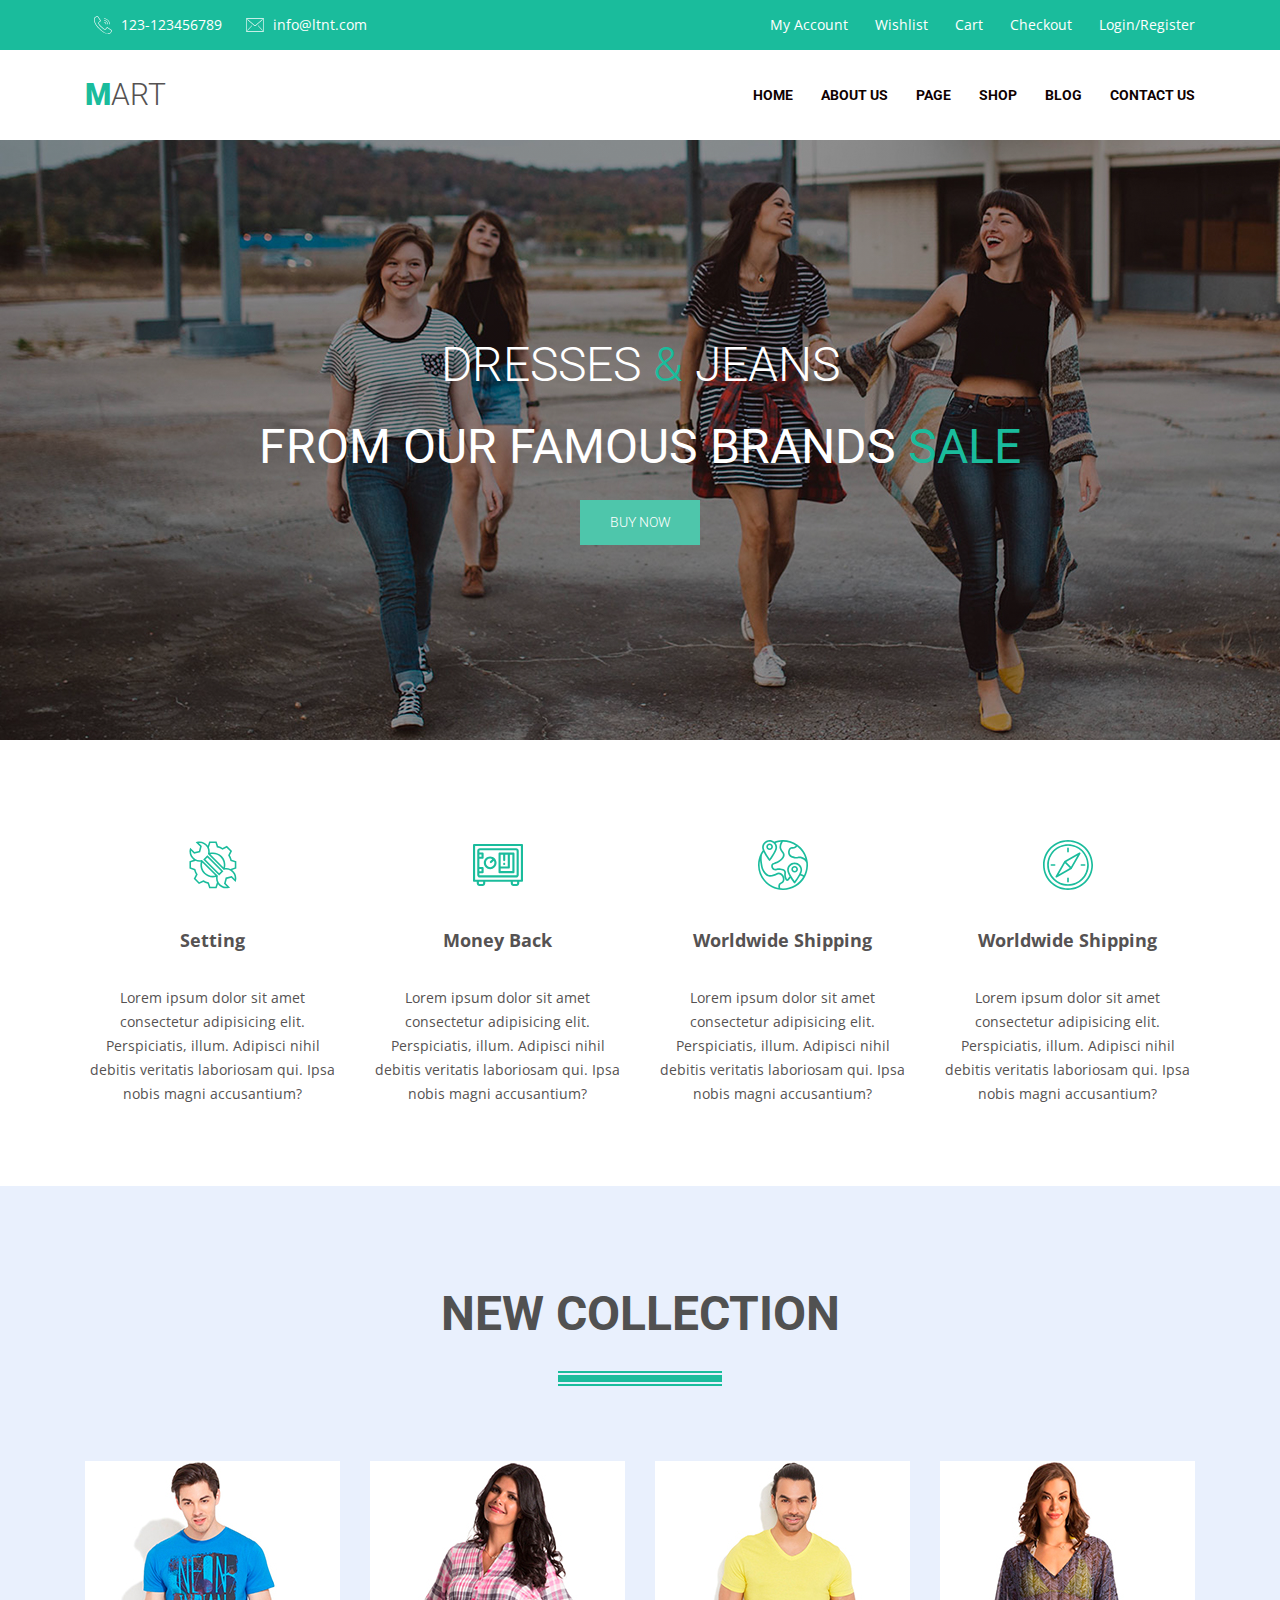
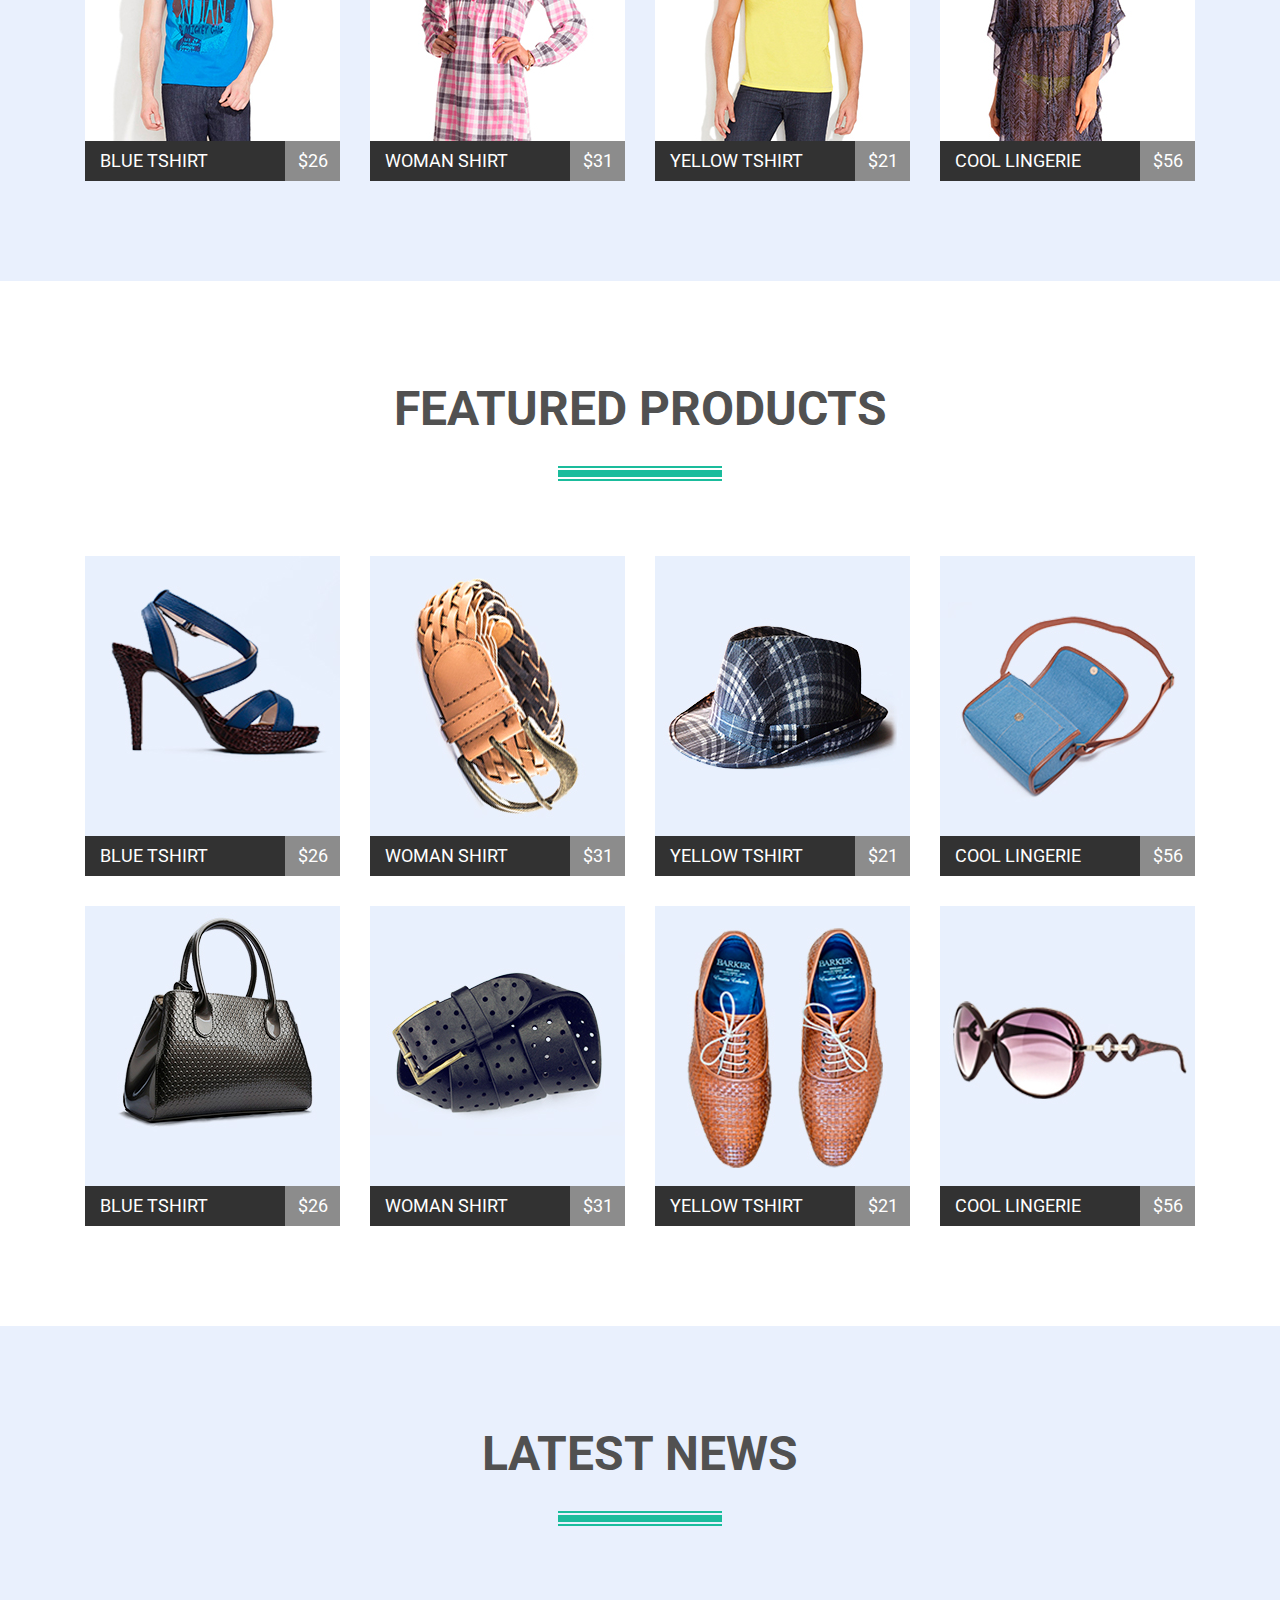
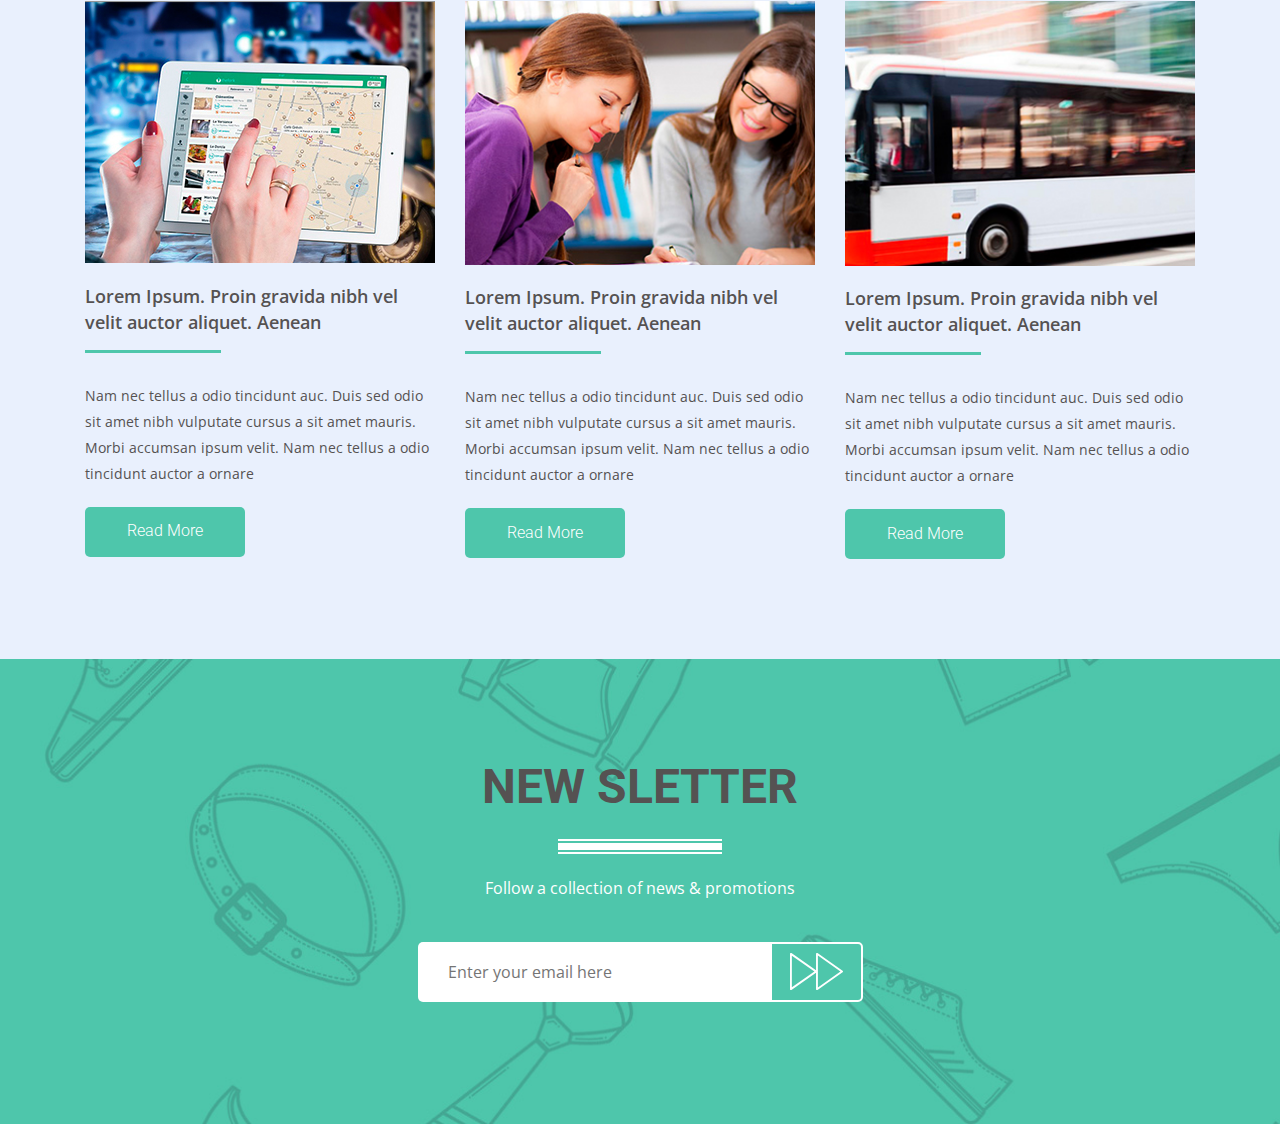
<file: index.html>
<!DOCTYPE html>
<html lang="en">
  <head>
    <meta charset="UTF-8" />
    <meta name="viewport" content="width=device-width, initial-scale=1.0" />
    <meta http-equiv="X-UA-Compatible" content="ie=edge" />
    <title>Document</title>
    <link rel="stylesheet" href="./css/normalize.css" />
    <link rel="stylesheet" href="./css/fonts.css" />
    <link rel="stylesheet" href="./css/style.css" />
    <link
      rel="stylesheet"
      href="https://fonts.googleapis.com/css?family=Open+Sans:300,400,600|Roboto:300,400,900&display=swap"
    />
  </head>
  <body class="body">
    <div class="content">
      <header class="head">
        <div class="head__user-nav">
          <section class="user-menu">
            <ul class="user-menu__connect">
              <li class="user-menu__item">
                <a
                  class="user-menu__call user-menu__connect-link"
                  href="tel:+123-123456789"
                >
                  <svg class="user-menu__phone-icon">
                    <use href="./images/icon/symbol-defs.svg#phone-1"></use>
                  </svg>
                  <p>123-123456789</p>
                </a>
              </li>
              <li class="user-menu__item">
                <a
                  class="user-menu__mail user-menu__connect-link"
                  href="mailto:info@ltnt.com"
                >
                  <svg class="user-menu__mail-icon">
                    <use href="./images/icon/symbol-defs.svg#e-mail"></use>
                  </svg>
                  <p>info@ltnt.com</p></a
                >
              </li>
            </ul>
            <ul class="user-menu__nav">
              <li class="user-menu__item">
                <a class="user-menu__link" href="">My Account</a>
              </li>
              <li class="user-menu__item">
                <a class="user-menu__link" href="">Wishlist</a>
              </li>
              <li class="user-menu__item">
                <a class="user-menu__link" href="">Cart</a>
              </li>
              <li class="user-menu__item">
                <a class="user-menu__link" href="">Checkout</a>
              </li>
              <li class="user-menu__item">
                <a class="user-menu__link" href="">Login/Register</a>
              </li>
            </ul>
          </section>
        </div>
      </header>
      <main class="main">
        <section class="site-nav">
          <a class="site-nav__logo" href="">
            <p class="site-nav__art">ART</p>
          </a>
          <ul class="site-nav__menu">
            <li class="site-nav__item" id="first">
              <a class="site-nav__link" href="">HOME</a>
            </li>
            <li class="site-nav__item">
              <a class="site-nav__link" href="">ABOUT US</a>
            </li>
            <li class="site-nav__item">
              <a class="site-nav__link" href="">PAGE</a>
            </li>
            <li class="site-nav__item">
              <a class="site-nav__link" href="">SHOP</a>
            </li>
            <li class="site-nav__item">
              <a class="site-nav__link" href="">BLOG</a>
            </li>
            <li class="site-nav__item" id="last">
              <a class="site-nav__link" href="">CONTACT US</a>
            </li>
          </ul>
        </section>
        <section class="banner">
          <div class="banner__content">
            <p class="banner__text-lite">DRESSES <span>&amp;</span> JEANS</p>
            <p class="banner__text-bold">
              FROM OUR FAMOUS BRANDS <span>SALE</span>
            </p>
            <a class="banner__link" href="banner__button">BUY NOW</a>
          </div>
        </section>
        <section class="about">
          <ul class="about__list">
            <li class="about__item ">
              <svg class="about__item--setting">
                <use href="./images/icon/symbol-defs.svg#wrench-1"></use>
              </svg>
              <h3 class="about__headline">Setting</h3>
              <p class="about__text">
                Lorem ipsum dolor sit amet consectetur adipisicing elit.
                Perspiciatis, illum. Adipisci nihil debitis veritatis laboriosam
                qui. Ipsa nobis magni accusantium?
              </p>
            </li>
            <li class="about__item">
              <svg class="about__item--money-back">
                <use href="./images/icon/symbol-defs.svg#savings-1"></use>
              </svg>
              <h3 class="about__headline">Money Back</h3>
              <p class="about__text">
                Lorem ipsum dolor sit amet consectetur adipisicing elit.
                Perspiciatis, illum. Adipisci nihil debitis veritatis laboriosam
                qui. Ipsa nobis magni accusantium?
              </p>
            </li>
            <li class="about__item">
              <svg class="about__item--shipping">
                <use href="./images/icon/symbol-defs.svg#world-1"></use>
              </svg>
              <h3 class="about__headline">Worldwide Shipping</h3>
              <p class="about__text">
                Lorem ipsum dolor sit amet consectetur adipisicing elit.
                Perspiciatis, illum. Adipisci nihil debitis veritatis laboriosam
                qui. Ipsa nobis magni accusantium?
              </p>
            </li>
            <li class="about__item ">
              <svg class="about__item--shipping-two">
                <use href="./images/icon/symbol-defs.svg#compass"></use>
              </svg>
              <h3 class="about__headline">Worldwide Shipping</h3>
              <p class="about__text">
                Lorem ipsum dolor sit amet consectetur adipisicing elit.
                Perspiciatis, illum. Adipisci nihil debitis veritatis laboriosam
                qui. Ipsa nobis magni accusantium?
              </p>
            </li>
          </ul>
        </section>
        <section class="new-collection">
          <h2 class="site__header">NEW COLLECTION</h2>
          <ul class="card">
            <li class="card__list">
              <a class="card__link" href="link-test.html">
                <img
                  srcset="
                    ./images/new-coll-gall-1@2x.jpg 2x,
                    ./images/new-coll-gall-1@3x.jpg 3x
                  "
                  class="card__img"
                  src="./images/new-coll-gall-1.jpg"
                  alt="Sandals"
                />
                <div class="card__actions">
                  <button type="button" class="card__icon">
                    <svg class="card__icon--like">
                      <use href="./images/icon/symbol-defs.svg#heart"></use>
                    </svg>
                  </button>
                  <button type="button" class="card__icon">
                    <svg class="card__icon--share">
                      <use href="./images/icon/symbol-defs.svg#share"></use>
                    </svg>
                  </button>
                  <button type="button" class="card__icon">
                    <svg class="card__icon--clock">
                      <use href="./images/icon/symbol-defs.svg#timer"></use>
                    </svg>
                  </button>
                  <button type="button" class="card__icon">
                    <svg class="card__icon--cart">
                      <use href="./images/icon/symbol-defs.svg#cart"></use>
                    </svg>
                    <p class="card__icon--text">ADD TO CART</p>
                  </button>
                </div>
                <h3 class="card__header">BLUE TSHIRT</h3>
                <p class="card__price">$26</p>
              </a>
            </li>
            <li class="card__list">
              <a class="card__link" href="link-test.html">
                <img
                  srcset="
                    ./images/new-coll-gall-2@2x.jpg 2x,
                    ./images/new-coll-gall-2@3x.jpg 3x
                  "
                  class="card__img"
                  src="./images/new-coll-gall-2.jpg"
                  alt="Belt"
                />
                <div class="card__actions">
                  <button type="button" class="card__icon">
                    <svg class="card__icon--like">
                      <use href="./images/icon/symbol-defs.svg#heart"></use>
                    </svg>
                  </button>
                  <button type="button" class="card__icon">
                    <svg class="card__icon--share">
                      <use href="./images/icon/symbol-defs.svg#share"></use>
                    </svg>
                  </button>
                  <button type="button" class="card__icon">
                    <svg class="card__icon--clock">
                      <use href="./images/icon/symbol-defs.svg#timer"></use>
                    </svg>
                  </button>
                  <button type="button" class="card__icon">
                    <svg class="card__icon--cart">
                      <use href="./images/icon/symbol-defs.svg#cart"></use>
                    </svg>
                    <p class="card__icon--text">ADD TO CART</p>
                  </button>
                </div>
                <h3 class="card__header">WOMAN SHIRT</h3>
                <p class="card__price">$31</p>
              </a>
            </li>
            <li class="card__list">
              <a class="card__link" href="link-test.html">
                <img
                  srcset="
                    ./images/new-coll-gall-3@2x.jpg 2x,
                    ./images/new-coll-gall-3@3x.jpg 3x
                  "
                  class="card__img"
                  src="./images/new-coll-gall-3.jpg"
                  alt="Hat"
                />
                <div class="card__actions">
                  <button type="button" class="card__icon">
                    <svg class="card__icon--like">
                      <use href="./images/icon/symbol-defs.svg#heart"></use>
                    </svg>
                  </button>
                  <button type="button" class="card__icon">
                    <svg class="card__icon--share">
                      <use href="./images/icon/symbol-defs.svg#share"></use>
                    </svg>
                  </button>
                  <button type="button" class="card__icon">
                    <svg class="card__icon--clock">
                      <use href="./images/icon/symbol-defs.svg#timer"></use>
                    </svg>
                  </button>
                  <button type="button" class="card__icon">
                    <svg class="card__icon--cart">
                      <use href="./images/icon/symbol-defs.svg#cart"></use>
                    </svg>
                    <p class="card__icon--text">ADD TO CART</p>
                  </button>
                </div>
                <h3 class="card__header">YELLOW TSHIRT</h3>
                <p class="card__price">$21</p>
              </a>
            </li>
            <li class="card__list">
              <a class="card__link" href="link-test.html">
                <img
                  srcset="
                    ./images/new-coll-gall-4@2x.jpg 2x,
                    ./images/new-coll-gall-4@3x.jpg 3x
                  "
                  class="card__img"
                  src="./images/new-coll-gall-4.jpg"
                  alt="Bag"
                />
                <div class="card__actions">
                  <button type="button" class="card__icon">
                    <svg class="card__icon--like">
                      <use href="./images/icon/symbol-defs.svg#heart"></use>
                    </svg>
                  </button>
                  <button type="button" class="card__icon">
                    <svg class="card__icon--share">
                      <use href="./images/icon/symbol-defs.svg#share"></use>
                    </svg>
                  </button>
                  <button type="button" class="card__icon">
                    <svg class="card__icon--clock">
                      <use href="./images/icon/symbol-defs.svg#timer"></use>
                    </svg>
                  </button>
                  <button type="button" class="card__icon">
                    <svg class="card__icon--cart">
                      <use href="./images/icon/symbol-defs.svg#cart"></use>
                    </svg>
                    <p class="card__icon--text">ADD TO CART</p>
                  </button>
                </div>
                <h3 class="card__header">COOL LINGERIE</h3>
                <p class="card__price">$56</p>
              </a>
            </li>
          </ul>
        </section>
        <section class="products">
          <h2 class="site__header">FEATURED PRODUCTS</h2>
          <ul class="card">
            <li class="card__list">
              <a class="card__link" href="link-test.html">
                <img
                  srcset="
                    ./images/product1@2x.jpg 2x,
                    ./images/product1@3x.jpg 3x
                  "
                  class="card__img"
                  src="./images/product1.jpg"
                  alt="Sandals"
                />
                <div class="card__actions">
                  <button type="button" class="card__icon">
                    <svg class="card__icon--like">
                      <use href="./images/icon/symbol-defs.svg#heart"></use>
                    </svg>
                  </button>
                  <button type="button" class="card__icon">
                    <svg class="card__icon--share">
                      <use href="./images/icon/symbol-defs.svg#share"></use>
                    </svg>
                  </button>
                  <button type="button" class="card__icon">
                    <svg class="card__icon--clock">
                      <use href="./images/icon/symbol-defs.svg#timer"></use>
                    </svg>
                  </button>
                  <button type="button" class="card__icon">
                    <svg class="card__icon--cart">
                      <use href="./images/icon/symbol-defs.svg#cart"></use>
                    </svg>
                    <p class="card__icon--text">ADD TO CART</p>
                  </button>
                </div>
                <h3 class="card__header">BLUE TSHIRT</h3>
                <p class="card__price">$26</p>
              </a>
            </li>
            <li class="card__list">
              <a class="card__link" href="link-test.html">
                <img
                  srcset="
                    ./images/product2@2x.jpg 2x,
                    ./images/product2@3x.jpg 3x
                  "
                  class="card__img"
                  src="./images/product2.jpg"
                  alt="Belt"
                />
                <div class="card__actions">
                  <button type="button" class="card__icon">
                    <svg class="card__icon--like">
                      <use href="./images/icon/symbol-defs.svg#heart"></use>
                    </svg>
                  </button>
                  <button type="button" class="card__icon">
                    <svg class="card__icon--share">
                      <use href="./images/icon/symbol-defs.svg#share"></use>
                    </svg>
                  </button>
                  <button type="button" class="card__icon">
                    <svg class="card__icon--clock">
                      <use href="./images/icon/symbol-defs.svg#timer"></use>
                    </svg>
                  </button>
                  <button type="button" class="card__icon">
                    <svg class="card__icon--cart">
                      <use href="./images/icon/symbol-defs.svg#cart"></use>
                    </svg>
                    <p class="card__icon--text">ADD TO CART</p>
                  </button>
                </div>
                <h3 class="card__header">WOMAN SHIRT</h3>
                <p class="card__price">$31</p>
              </a>
            </li>
            <li class="card__list">
              <a class="card__link" href="link-test.html">
                <img
                  srcset="
                    ./images/product3@2x.jpg 2x,
                    ./images/product3@3x.jpg 3x
                  "
                  class="card__img"
                  src="./images/product3.jpg"
                  alt="Hat"
                />
                <div class="card__actions">
                  <button type="button" class="card__icon">
                    <svg class="card__icon--like">
                      <use href="./images/icon/symbol-defs.svg#heart"></use>
                    </svg>
                  </button>
                  <button type="button" class="card__icon">
                    <svg class="card__icon--share">
                      <use href="./images/icon/symbol-defs.svg#share"></use>
                    </svg>
                  </button>
                  <button type="button" class="card__icon">
                    <svg class="card__icon--clock">
                      <use href="./images/icon/symbol-defs.svg#timer"></use>
                    </svg>
                  </button>
                  <button type="button" class="card__icon">
                    <svg class="card__icon--cart">
                      <use href="./images/icon/symbol-defs.svg#cart"></use>
                    </svg>
                    <p class="card__icon--text">ADD TO CART</p>
                  </button>
                </div>
                <h3 class="card__header">YELLOW TSHIRT</h3>
                <p class="card__price">$21</p>
              </a>
            </li>
            <li class="card__list">
              <a class="card__link" href="link-test.html">
                <img
                  srcset="
                    ./images/product4@2x.jpg 2x,
                    ./images/product4@3x.jpg 3x
                  "
                  class="card__img"
                  src="./images/product4.jpg"
                  alt="Bag"
                />
                <div class="card__actions">
                  <button type="button" class="card__icon">
                    <svg class="card__icon--like">
                      <use href="./images/icon/symbol-defs.svg#heart"></use>
                    </svg>
                  </button>
                  <button type="button" class="card__icon">
                    <svg class="card__icon--share">
                      <use href="./images/icon/symbol-defs.svg#share"></use>
                    </svg>
                  </button>
                  <button type="button" class="card__icon">
                    <svg class="card__icon--clock">
                      <use href="./images/icon/symbol-defs.svg#timer"></use>
                    </svg>
                  </button>
                  <button type="button" class="card__icon">
                    <svg class="card__icon--cart">
                      <use href="./images/icon/symbol-defs.svg#cart"></use>
                    </svg>
                    <p class="card__icon--text">ADD TO CART</p>
                  </button>
                </div>
                <h3 class="card__header">COOL LINGERIE</h3>
                <p class="card__price">$56</p>
              </a>
            </li>
            <li class="card__list">
              <a class="card__link" href="link-test.html">
                <img
                  srcset="
                    ./images/product5@2x.jpg 2x,
                    ./images/product5@3x.jpg 3x
                  "
                  class="card__img"
                  src="./images/product5.jpg"
                  alt="Bag"
                />
                <div class="card__actions">
                  <button type="button" class="card__icon">
                    <svg class="card__icon--like">
                      <use href="./images/icon/symbol-defs.svg#heart"></use>
                    </svg>
                  </button>
                  <button type="button" class="card__icon">
                    <svg class="card__icon--share">
                      <use href="./images/icon/symbol-defs.svg#share"></use>
                    </svg>
                  </button>
                  <button type="button" class="card__icon">
                    <svg class="card__icon--clock">
                      <use href="./images/icon/symbol-defs.svg#timer"></use>
                    </svg>
                  </button>
                  <button type="button" class="card__icon">
                    <svg class="card__icon--cart">
                      <use href="./images/icon/symbol-defs.svg#cart"></use>
                    </svg>
                    <p class="card__icon--text">ADD TO CART</p>
                  </button>
                </div>
                <h3 class="card__header">BLUE TSHIRT</h3>
                <p class="card__price">$26</p>
              </a>
            </li>
            <li class="card__list">
              <a class="card__link" href="link-test.html">
                <img
                  srcset="
                    ./images/product6@2x.jpg 2x,
                    ./images/product6@3x.jpg 3x
                  "
                  class="card__img"
                  src="./images/product6.jpg"
                  alt="Belt"
                />
                <div class="card__actions">
                  <button type="button" class="card__icon">
                    <svg class="card__icon--like">
                      <use href="./images/icon/symbol-defs.svg#heart"></use>
                    </svg>
                  </button>
                  <button type="button" class="card__icon">
                    <svg class="card__icon--share">
                      <use href="./images/icon/symbol-defs.svg#share"></use>
                    </svg>
                  </button>
                  <button type="button" class="card__icon">
                    <svg class="card__icon--clock">
                      <use href="./images/icon/symbol-defs.svg#timer"></use>
                    </svg>
                  </button>
                  <button type="button" class="card__icon">
                    <svg class="card__icon--cart">
                      <use href="./images/icon/symbol-defs.svg#cart"></use>
                    </svg>
                    <p class="card__icon--text">ADD TO CART</p>
                  </button>
                </div>
                <h3 class="card__header">WOMAN SHIRT</h3>
                <p class="card__price">$31</p>
              </a>
            </li>
            <li class="card__list">
              <a class="card__link" href="link-test.html">
                <img
                  srcset="
                    ./images/product7@2x.jpg 2x,
                    ./images/product7@3x.jpg 3x
                  "
                  class="card__img"
                  src="./images/product7.jpg"
                  alt="Shoes"
                />
                <div class="card__actions">
                  <button type="button" class="card__icon">
                    <svg class="card__icon--like">
                      <use href="./images/icon/symbol-defs.svg#heart"></use>
                    </svg>
                  </button>
                  <button type="button" class="card__icon">
                    <svg class="card__icon--share">
                      <use href="./images/icon/symbol-defs.svg#share"></use>
                    </svg>
                  </button>
                  <button type="button" class="card__icon">
                    <svg class="card__icon--clock">
                      <use href="./images/icon/symbol-defs.svg#timer"></use>
                    </svg>
                  </button>
                  <button type="button" class="card__icon">
                    <svg class="card__icon--cart">
                      <use href="./images/icon/symbol-defs.svg#cart"></use>
                    </svg>
                    <p class="card__icon--text">ADD TO CART</p>
                  </button>
                </div>
                <h3 class="card__header">YELLOW TSHIRT</h3>
                <p class="card__price">$21</p>
              </a>
            </li>
            <li class="card__list">
              <a class="card__link" href="link-test.html">
                <img
                  srcset="
                    ./images/product8@2x.jpg 2x,
                    ./images/product8@3x.jpg 3x
                  "
                  class="card__img"
                  src="./images/product8.jpg"
                  alt="Glasses"
                />
                <div class="card__actions">
                  <button type="button" class="card__icon">
                    <svg class="card__icon--like">
                      <use href="./images/icon/symbol-defs.svg#heart"></use>
                    </svg>
                  </button>
                  <button type="button" class="card__icon">
                    <svg class="card__icon--share">
                      <use href="./images/icon/symbol-defs.svg#share"></use>
                    </svg>
                  </button>
                  <button type="button" class="card__icon">
                    <svg class="card__icon--clock">
                      <use href="./images/icon/symbol-defs.svg#timer"></use>
                    </svg>
                  </button>
                  <button type="button" class="card__icon">
                    <svg class="card__icon--cart">
                      <use href="./images/icon/symbol-defs.svg#cart"></use>
                    </svg>
                    <p class="card__icon--text">ADD TO CART</p>
                  </button>
                </div>
                <h3 class="card__header">COOL LINGERIE</h3>
                <p class="card__price">$56</p>
              </a>
            </li>
          </ul>
        </section>
        <section class="news">
          <h2 class="site__header">LATEST NEWS</h2>
          <ul class="blog">
            <li class="blog__list">
              <img
                srcset="./images/image-1@2x.jpg 2x, ./images/image-1@3x.jpg 3x"
                class="blog__img"
                src="./images/image-1.jpg"
                alt="Tablet"
              />
              <h3 class="blog__header">
                Lorem Ipsum. Proin gravida nibh vel velit auctor aliquet. Aenean
              </h3>
              <p class="blog__text">
                Nam nec tellus a odio tincidunt auc. Duis sed odio sit amet nibh
                vulputate cursus a sit amet mauris. Morbi accumsan ipsum velit.
                Nam nec tellus a odio tincidunt auctor a ornare
              </p>
              <a class="blog__link" href="link-test.html">Read More</a>
            </li>

            <li class="blog__list">
              <img
                srcset="./images/image-2@2x.jpg 2x, ./images/image-2@3x.jpg 3x"
                class="blog__img"
                src="./images/image-2.jpg"
                alt="Library"
              />
              <h3 class="blog__header">
                Lorem Ipsum. Proin gravida nibh vel velit auctor aliquet. Aenean
              </h3>
              <p class="blog__text">
                Nam nec tellus a odio tincidunt auc. Duis sed odio sit amet nibh
                vulputate cursus a sit amet mauris. Morbi accumsan ipsum velit.
                Nam nec tellus a odio tincidunt auctor a ornare
              </p>
              <a class="blog__link" href="link-test.html">Read More</a>
            </li>

            <li class="blog__list">
              <img
                srcset="./images/image-3@2x.jpg 2x, ./images/image-3@3x.jpg 3x"
                class="blog__img"
                src="./images/image-3.jpg"
                alt="Bus"
              />
              <h3 class="blog__header">
                Lorem Ipsum. Proin gravida nibh vel velit auctor aliquet. Aenean
              </h3>
              <p class="blog__text">
                Nam nec tellus a odio tincidunt auc. Duis sed odio sit amet nibh
                vulputate cursus a sit amet mauris. Morbi accumsan ipsum velit.
                Nam nec tellus a odio tincidunt auctor a ornare
              </p>
              <a class="blog__link" href="link-test.html">Read More</a>
            </li>
          </ul>
        </section>
        <footer class="footer">
          <div class="footer__overley">
            <h2 class="footer__header">NEW SLETTER</h2>
            <p class="footer__text">Follow a collection of news & promotions</p>
            <div class="footer__mail-enter">
              <input
                class="footer__input"
                type="email"
                placeholder="Enter your email here"
                name="email"
                id="email"
              />
              <button type="submit" class="footer__button">
                <svg class="footer__button--icon">
                  <use href="./images/icon/symbol-defs.svg#backwards"></use>
                </svg>
              </button>
            </div>
          </div>
        </footer>
      </main>
    </div>
  </body>
</html>
</file>
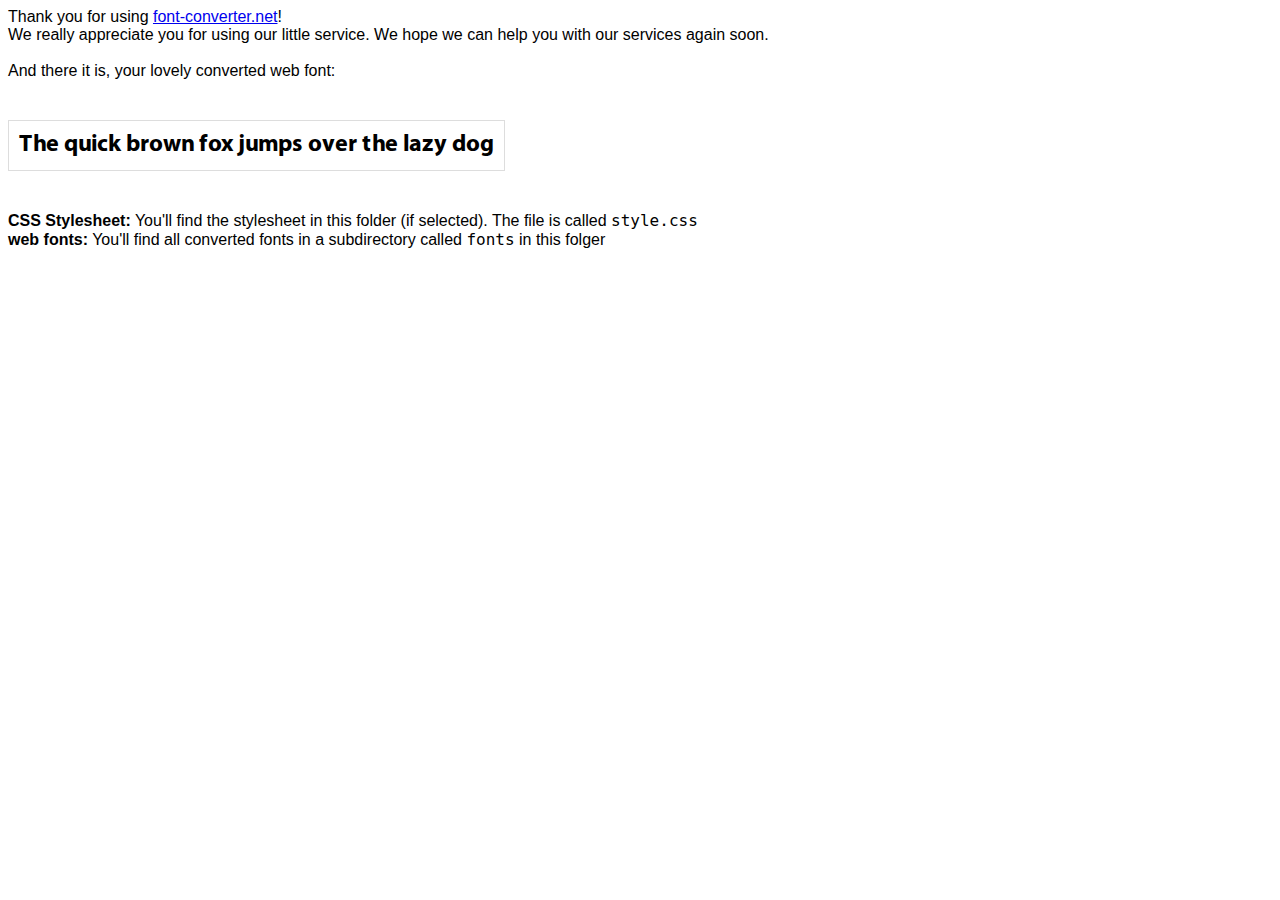
<file: fonts/MyriadPro-Bold/index.html>
<html>
    <head>
        <title>You converted a font!</title>
        
        <link rel="stylesheet" href="style.css" type="text/css" media="all" />
        
        <style>
            .thankyou, .notes {
                font-family: "Helvetica Neue", Helvetica, Arial, sans-serif;
                font-size: 16px;
            }

            .sample {
                font-family: 'MyriadPro-Bold';
                font-size: 24px;
                border: 1px solid #ddd;
                display: inline-block;
                padding: 10px;
            }
        </style>
    </head>
    <body>
        <p class="thankyou">
            Thank you for using <a href="http://www.font-converter.net">font-converter.net</a>!<br />
            We really appreciate you for using our little service. We hope we can help you with our services again soon.
            <br /><br />
            And there it is, your lovely converted web font:
        </p>

        <p class="sample">
            The quick brown fox jumps over the lazy dog
        </p>

        <p class="notes">
            <b>CSS Stylesheet:</b> You'll find the stylesheet in this folder (if selected). The file is called <code>style.css</code><br />
            <b>web fonts:</b> You'll find all converted fonts in a subdirectory called <code>fonts</code> in this folger<br />
        </p>
    </body>
</html>
</file>
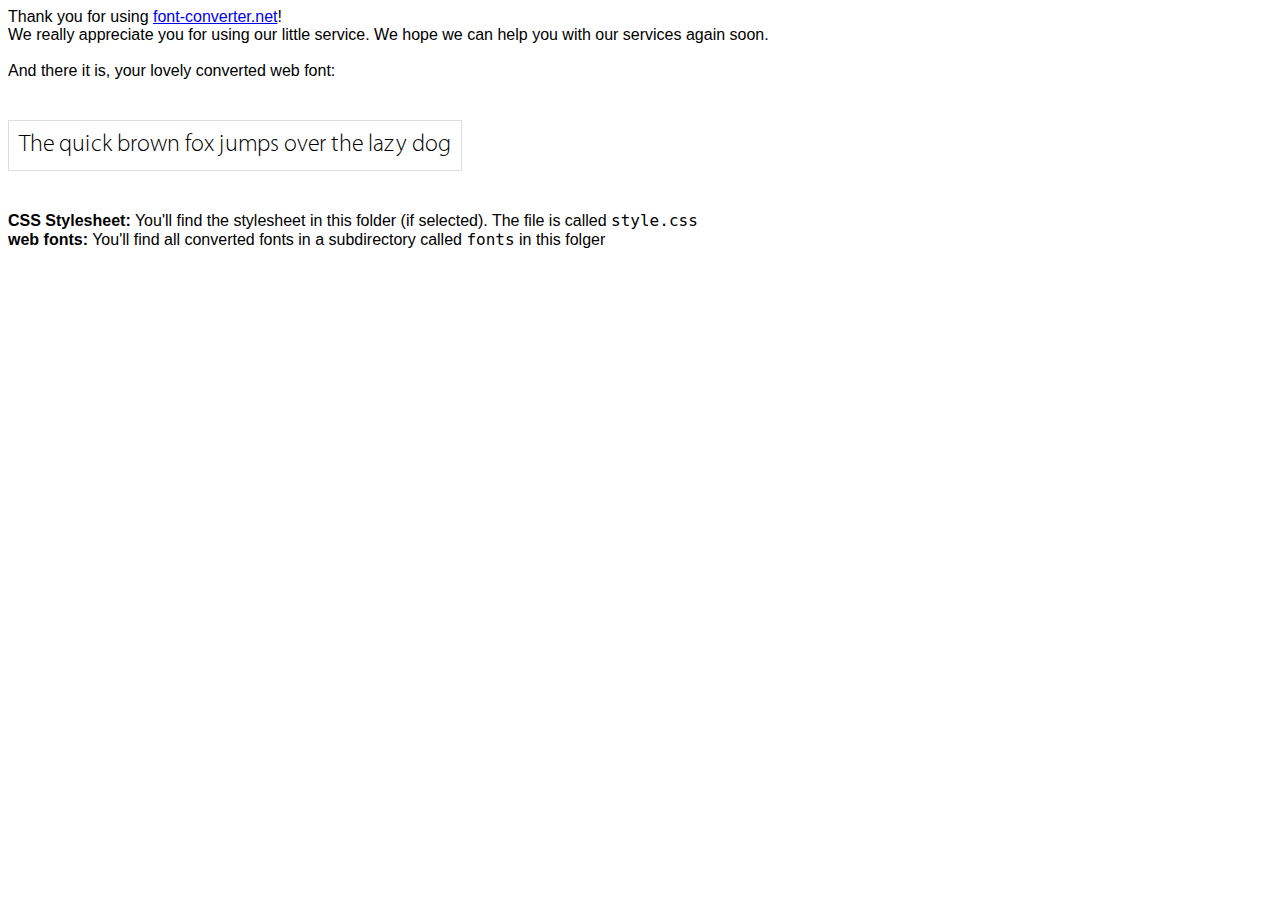
<file: fonts/MyriadPro-Light/index.html>
<html>
    <head>
        <title>You converted a font!</title>
        
        <link rel="stylesheet" href="style.css" type="text/css" media="all" />
        
        <style>
            .thankyou, .notes {
                font-family: "Helvetica Neue", Helvetica, Arial, sans-serif;
                font-size: 16px;
            }

            .sample {
                font-family: 'MyriadPro-Light';
                font-size: 24px;
                border: 1px solid #ddd;
                display: inline-block;
                padding: 10px;
            }
        </style>
    </head>
    <body>
        <p class="thankyou">
            Thank you for using <a href="http://www.font-converter.net">font-converter.net</a>!<br />
            We really appreciate you for using our little service. We hope we can help you with our services again soon.
            <br /><br />
            And there it is, your lovely converted web font:
        </p>

        <p class="sample">
            The quick brown fox jumps over the lazy dog
        </p>

        <p class="notes">
            <b>CSS Stylesheet:</b> You'll find the stylesheet in this folder (if selected). The file is called <code>style.css</code><br />
            <b>web fonts:</b> You'll find all converted fonts in a subdirectory called <code>fonts</code> in this folger<br />
        </p>
    </body>
</html>
</file>
<file: css/fonts.css>
@font-face {
  font-family: "MyriadPro-Light";
  src: url("../fonts/MyriadPro-Light/fonts/MyriadPro-Light.woff") format("woff"),
    url("../fonts/MyriadPro-Light/fonts/MyriadPro-Light.woff2") format(".woff2");
}
@font-face {
  font-family: "MyriadPro-Bold";
  src: url("../fonts/MyriadPro-Bold/fonts/MyriadProBold.woff") format("woff"),
    url("../fonts/MyriadPro-Bold/fonts/MyriadProBold.woff2") format("woff2");
}
</file>
<file: css/style.css>
html {
  box-sizing: border-box;
}
* {
  box-sizing: inherit;
}
:root {
  --dark-gray: #323232;
  --color-for-nav: #0f0101;
  --h2-color: #515151;
  --text-color: #555252;
  --green-blog-blog-and-focus: #4ec6ab;
  --other-green: #8c8c8c;
  --green-choice-and-top-line: #1abc9c;
  --green-choice-price: #7fd9c7;
  --background-color: #e9f0fd;
  --gallery-text-color: #ffffff;
  --main-font: "Roboto", sans-serif;
  --other-font: "Open Sans", sans-serif;
  --timing-fn: cubic-bezier(0.4, 0, 0.2, 1);
}
.body {
  font-family: var (var(--main-font));
  margin-left: auto;
  margin-right: auto;
}
.content {
  margin: 0 auto;
  margin-left: auto;
  margin-right: auto;
}
.head {
  display: block;
  justify-content: space-between;
}
.head__user-nav {
  display: flex;
  justify-content: space-between;
  align-items: center;
  height: 50px;
  background-color: var(--green-choice-and-top-line);
}
.user-menu {
  display: flex;
  width: 1110px;
  margin: auto;
  justify-content: space-between;
}
.user-menu__connect {
  display: inline-flex;
  align-items: center;
  list-style: none;
  padding: 0;
  margin: 0;
}
.user-menu__call {
  text-decoration: none;
  color: var(--gallery-text-color);
  font-size: 14px;
  font-family: var(--other-font);
}
.user-menu__mail {
  text-decoration: none;
  color: var(--gallery-text-color);
  font-size: 14px;
  font-family: var(--other-font);
}
.user-menu__connect-link {
  display: inline-flex;
  padding-right: 15px;
  align-items: center;
}
.user-menu__phone-icon {
  width: 36px;
  height: 18px;
  fill: var(--gallery-text-color);
}
.user-menu__mail-icon {
  width: 36px;
  height: 18px;
  fill: var(--gallery-text-color);
}
.user-menu__call:hover,
.user-menu__call:focus {
  text-decoration: underline;
}
.user-menu__mail:hover,
.user-menu__mail:focus {
  text-decoration: underline;
}
.user-menu__nav {
  margin: 0px;
  padding: 0px;
  width: 425px;
  display: inline-flex;
  justify-content: space-between;
  align-items: center;
}
.user-menu__item {
  list-style-type: none;
}
.user-menu__link {
  text-decoration: none;
  color: var(--gallery-text-color);
  font-family: var(--other-font);
  font-size: 14px;
}
.user-menu__link:hover,
.user-menu__link:focus {
  text-decoration: underline;
}
.site-nav {
  display: flex;
  justify-content: space-between;
  align-items: center;
  width: 1110px;
  margin: auto;
  height: 90px;
}
.site-nav__logo {
  text-decoration: none;
  color: var(--text-color);
  transition: color 250ms var(--timing-fn);
}
.site-nav__art::before {
  content: "M";
  font-weight: 900;
  color: var(--green-choice-and-top-line);
  font-family: var(--main-font);
  font-size: 30px;
}
.site-nav__art {
  margin: 0px;
  font-family: var(--main-font);
  font-weight: 300;
  font-size: 30px;
}
.site-nav__logo:hover,
.site-nav__logo:focus {
  color: var(--green-choice-and-top-line);
}

.site-nav__menu {
  margin: 0px;
  padding: 0px;
  width: 465px;
  height: 34px;
  display: inline-flex;
  justify-content: flex-end;
  align-items: center;
}
#first .site-nav__link {
  padding-left: 0;
}
#last .site-nav__link {
  padding-right: 0;
}
.site-nav__item {
  list-style-type: none;
}
.site-nav__link {
  color: var(--color-for-nav);
  text-decoration: none;
  font-family: var(--main-font);
  font-weight: bold;
  font-size: 14px;
  padding: 5px 14px;
  transition: color 250ms var(--timing-fn);
}

.site-nav__link:hover,
.site-nav__link:focus {
  color: var(--green-blog-blog-and-focus);
}

.banner {
  background-image: linear-gradient(
      to bottom,
      rgba(0, 0, 0, 0.4),
      rgba(0, 0, 0, 0.4)
    ),
    url(../images/top-baner.jpg);
  background-size: cover;
  background-repeat: no-repeat;
  display: flex;
  justify-content: center;
}
@media screen and (min-resolution: 2dppx) {
  .banner {
    background-image: url(../images/top-baner@2x.jpg);
  }
}
.banner__content {
  height: 600px;
  display: flex;
  align-items: center;
  justify-content: center;
  flex-direction: column;
}
.banner__content p {
  margin: 0;
  padding: 0;
  margin-bottom: 25px;
  text-align: center;
  font-family: var(--main-font);
  font-size: 48px;
  line-height: normal;
  color: var(--gallery-text-color);
}
.banner__text-lite {
  margin: 0;
  font-weight: 300;
}
.banner__text-bold {
  margin: 0;
  font-weight: 400;
}
.banner__content span {
  color: var(--green-choice-and-top-line);
}
.banner__link {
  color: var(--gallery-text-color);
  text-decoration: none;
  font-family: var(--main-font);
  font-weight: 300;
  font-size: 14px;
  background-color: var(--green-blog-blog-and-focus);
  transition: background-color 250ms var(--timing-fn);
}
.banner__link {
  display: flex;
  justify-content: center;
  align-items: center;
  width: 120px;
  height: 45px;
  margin-left: auto;
  margin-right: auto;
}
.banner__link:hover,
.banner__link:focus {
  background-color: var(--green-choice-price);
}
.about {
  margin: auto;
  width: 1110px;
  display: flex;
  justify-content: center;
  align-items: center;
}
.about__item--setting {
  width: 50px;
  height: 50px;
  fill: var(--green-choice-and-top-line);
}

.about__item--money-back {
  width: 50px;
  height: 50px;
  fill: var(--green-choice-and-top-line);
}

.about__item--shipping {
  width: 50px;
  height: 50px;
  fill: var(--green-choice-and-top-line);
}

.about__item--shipping-two {
  width: 50px;
  height: 50px;
  fill: var(--green-choice-and-top-line);
}
.about__list {
  display: flex;
  margin: 0;
  padding: 0;
  width: 1110px;
  justify-content: space-between;
}

.about__item {
  margin: 0;
  padding: 0;
  padding-top: 100px;
  padding-bottom: 80px;
  list-style-type: none;
  width: 255px;
  font-family: var(--other-font);
  color: var(--text-color);
  font-size: 18px;
  text-align: center;
}

.about__headline {
  margin: 0;
  font-size: 18px;
  line-height: 32px;
  margin-top: 30px;
}
.about__text {
  margin: 0;
  font-size: 14px;
  line-height: 24px;
  margin-top: 30px;
}
.new-collection {
  margin-left: auto;
  margin-right: auto;
  text-align: center;
  background-color: var(--background-color);
}
.section {
  text-align: center;
  margin-left: auto;
  margin-right: auto;
  width: 1110px;
}
.site__header {
  margin: 0;
  width: 1110px;
  margin-left: auto;
  margin-right: auto;
  padding-top: 100px;
  margin-bottom: 25px;
  text-align: center;
  font-family: var(--main-font);
  font-size: 48px;
  color: var(--h2-color);
}
.site__header::after {
  display: block;
  height: 15px;
  width: 165px;
  content: "";
  margin: auto;
  margin-top: 30px;
  margin-bottom: 75px;
  background-image: url(../images/icon/main-line.png);
  background-repeat: no-repeat;
  background-position: center;
  background-size: contain;
}
.card {
  margin: 0;
  padding: 0;
  width: 1110px;
  margin-left: auto;
  margin-right: auto;
  padding-bottom: 100px;
  display: flex;
  flex-wrap: wrap;
}
.card__icon {
  background-color: transparent;
  transition: background-color 250ms var(--timing-fn);
  background-repeat: no-repeat;
  background-position: center;
}
.card__icon--like {
  width: 50px;
  height: 50px;
  padding: 10px;
  fill: var(--gallery-text-color);
}
.card__icon--share {
  width: 50px;
  height: 50px;
  padding: 10px;
  fill: var(--gallery-text-color);
}
.card__icon--clock {
  width: 50px;
  height: 50px;
  padding: 10px;
  fill: var(--gallery-text-color);
}
.card__icon--cart {
  width: 50px;
  height: 50px;
  padding: 10px;
  fill: var(--gallery-text-color);
}
.card__icon:nth-child(4n) {
  width: 164px;
}
.card__icon--text {
  margin: 0;
  margin-top: auto;
  margin-bottom: auto;
  font-family: var(--other-font);
  font-size: 14px;
  color: var(--gallery-text-color);
}
.card__list {
  list-style-type: none;
}
.card__list {
  display: flex;
  overflow: hidden;
}
.card__list a {
  color: var(--gallery-text-color);
}
.card__list {
  margin-right: 30px;
  margin-bottom: 30px;
}
.card__list:nth-child(4n) {
  margin-right: 0px;
}
.card__list:nth-last-child(-n + 4) {
  margin-bottom: 0px;
}
.card__link {
  position: relative;
  text-decoration: none;
  display: flex;
  width: 255px;
  height: 320px;
  align-items: flex-end;
}

.card__header {
  display: flex;
  justify-content: flex-start;
  align-items: center;
  margin: 0;
  padding: 0;
  padding-left: 15px;
  font-family: var(--main-font);
  font-weight: 400;
  font-size: 18px;
  background-color: var(--dark-gray);
  width: 200px;
  height: 40px;
  position: absolute;
  transition: background-color 250ms var(--timing-fn);
}
.card__price {
  display: flex;
  justify-content: center;
  align-items: center;
  margin: 0;
  padding: 0;
  font-family: var(--main-font);
  font-weight: 400;
  font-size: 18px;
  background-color: var(--other-green);
  width: 55px;
  height: 40px;
  position: absolute;
  right: 0;
  transition: background-color 250ms var(--timing-fn);
}
.card__link:hover .card__header {
  background-color: var(--green-choice-and-top-line);
}
.card__link:hover .card__price {
  background-color: var(--green-choice-price);
}
.card__img {
  width: 255px;
}
.card__actions {
  margin: 0;
  padding: 0;
  position: absolute;
  justify-content: space-between;
  align-items: inherit;
  flex-wrap: wrap;
  width: 164px;
  height: 114px;
  top: 50%;
  left: 50%;
  transform: translate(-50%, -50%);
  opacity: 0;
  transition: opasity 250ms var(--timing-fn) 250ms;
}
.card__icon {
  display: flex;
  margin: 0;
  padding: 0;
  border: 1px solid var(--gallery-text-color);
}
.card__icon:nth-child(3n) {
  margin-right: 0px;
}
.card__link::before {
  position: absolute;
  content: "";
  width: 234px;
  height: 266px;
  top: 6px;
  left: 11px;
  background-color: rgba(0, 0, 0, 0.4);
  transform: translateY(110%);
  transition: transform 250ms var(--timing-fn);
}
.card__icon--like:hover,
.card__icon--like:focus {
  background-color: var(--green-choice-and-top-line);
  cursor: pointer;
}
.card__icon--share:hover,
.card__icon--share:focus {
  background-color: var(--green-choice-and-top-line);
  cursor: pointer;
}
.card__icon--clock:hover,
.card__icon--clock:focus {
  background-color: var(--green-choice-and-top-line);
  cursor: pointer;
}
.card__icon:nth-child(4n):hover,
.card__icon:nth-child(4n):focus {
  background-color: var(--dark-gray);
  cursor: pointer;
}
.card__link:hover .card__actions {
  display: flex;
  opacity: 1;
}
.card__link:hover::before {
  display: block;
  transform: translateY(0);
}
.news {
  margin-left: auto;
  margin-right: auto;
  text-align: center;
  background-color: var(--background-color);
  padding-bottom: 100px;
}
.blog {
  display: flex;
  width: 1110px;
  margin-left: auto;
  margin-right: auto;
  padding: 0px;
  margin: 0 auto;
}
.blog__img {
  width: 350px;
  margin-bottom: 15px;
}
.blog__header {
  margin: 0;
  margin-bottom: 15px;
  text-align: left;
  font-family: var(--other-font);
  font-weight: 600;
  font-size: 18px;
  line-height: 26px;
  color: var(--text-color);
}
.blog__header::after {
  display: block;
  height: 3px;
  width: 136px;
  content: "";
  margin-top: 15px;
  margin-bottom: 30px;
  background-image: url(../images/icon/blog-line.png);
  background-repeat: no-repeat;
}
.blog__text {
  margin: 0;
  margin-bottom: 20px;
  text-align: left;
  font-family: var(--other-font);
  font-weight: 400;
  font-size: 14px;
  line-height: 26px;
  color: var(--text-color);
}
.blog__list {
  margin-right: 30px;
  list-style-type: none;
  display: inline-block;
}
.blog__list:nth-child(3n) {
  margin-right: 0px;
}
.blog__link {
  display: flex;
  justify-content: center;
  align-items: center;
  border-radius: 5px;
  width: 160px;
  height: 50px;
  color: var(--gallery-text-color);
  text-decoration: none;
  font-family: var(--main-font);
  font-weight: 300;
  font-size: 16px;
  background-color: var(--green-blog-blog-and-focus);
  transition: background-color 250ms var(--timing-fn);
}
.blog__link:hover,
.blog__link:focus {
  background-color: var(--green-choice-price);
}
.footer__overley {
  background-image: url(../images/icon/footer-baner.jpg);
  height: 465px;
  background-repeat: no-repeat;
  justify-content: center;
  background-size: cover;
}
@media screen and (min-resolution: 2dppx) {
  .footer__overley {
    background-image: url(../images/footer-baner@2x.jpg);
  }
}
.footer__header {
  margin: 0 auto;
  margin-bottom: 25px;
  padding-top: 100px;
  width: 1110px;
  text-align: center;
  margin-left: auto;
  margin-right: auto;
  font-family: var(--main-font);
  font-size: 48px;
  color: var(--text-color);
}
.footer__header::after {
  display: block;
  height: 15px;
  width: 165px;
  content: "";
  margin: auto;
  margin-top: 25px;
  margin-bottom: 25px;
  background-image: url(../images/icon/line-wight.png);
  background-repeat: no-repeat;
  background-position: center;
  background-size: contain;
}
.footer__text {
  margin: 0;
  padding: 0;
  margin-bottom: 45px;
  font-family: var(--other-font);
  font-size: 16px;
  text-align: center;
  color: var(--gallery-text-color);
}
.footer__mail-enter {
  display: flex;
  justify-content: center;
  width: 445px;
  margin-left: auto;
  margin-right: auto;
}
.footer__input {
  width: 445px;
  height: 60px;
  padding-left: 30px;
  border-radius: 5px 0 0 5px;
  border-style: none;
  font-family: var(--other-font);
}
.footer__button {
  width: 95px;
  height: 60px;
  border: 5px;
  right: 0;
  border-radius: 0 5px 5px 0;
  border: 2px solid #ffffff;
  background-color: var(--green-blog-blog-and-focus);
  background-repeat: no-repeat;
  background-position: center;
  transition: background-color 250ms var(--timing-fn);
}
.footer__button--icon {
  width: 77px;
  height: 53px;
  fill: var(--gallery-text-color);
}
.footer__button:hover,
.footer__button:focus {
  background-color: var(--green-choice-price);
}
</file>
<file: fonts/MyriadPro-Bold/style.css>
/* font converted using font-converter.net. thank you! */
@font-face {
  font-family: "MyriadPro-Bold";

  src: url("./fonts/MyriadProBold.woff") format("woff"), /* Modern Browsers */
    url("./fonts/MyriadProBold.woff2") format("woff2"); /* Modern Browsers */
  font-weight: normal;
  font-style: normal;
}
</file>
<file: fonts/MyriadPro-Light/style.css>
/* font converted using font-converter.net. thank you! */
@font-face {
  font-family: "MyriadPro-Light";

  src: url("./fonts/MyriadPro-Light.woff") format("woff"), /* Modern Browsers */
    url("./fonts/MyriadPro-Light.woff2") format("woff2"); /* Modern Browsers */
  font-weight: normal;
  font-style: normal;
}
</file>
